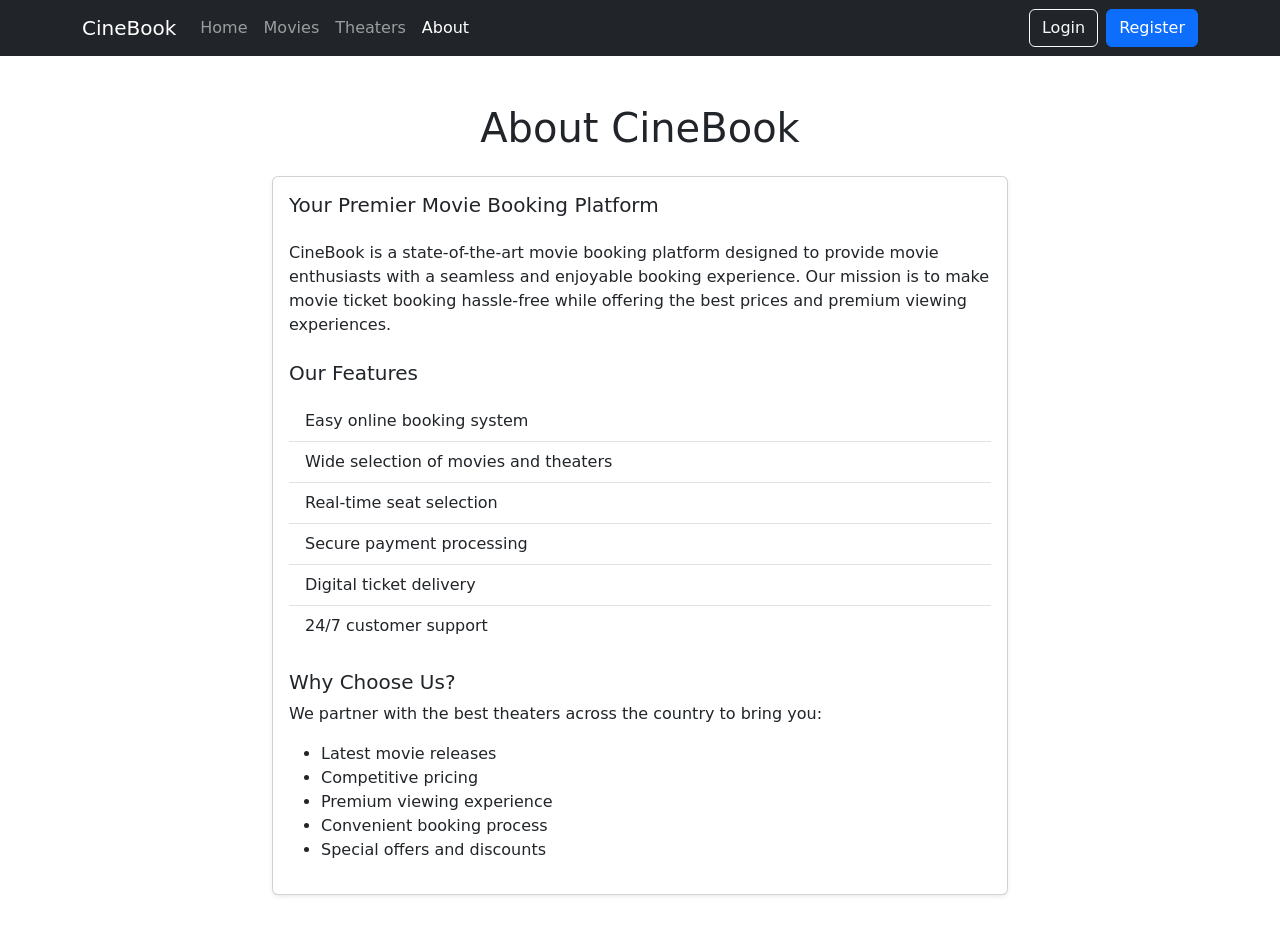
<file: about.html>
<!DOCTYPE html>
<html lang="en">
<head>
    <meta charset="UTF-8">
    <meta name="viewport" content="width=device-width, initial-scale=1.0">
    <title>About - CineBook</title>
    <link href="https://cdn.jsdelivr.net/npm/bootstrap@5.3.0/dist/css/bootstrap.min.css" rel="stylesheet">
    <link rel="stylesheet" href="css/style.css">
</head>
<body>

    <nav class="navbar navbar-expand-lg navbar-dark bg-dark">
        <div class="container">
            <a class="navbar-brand" href="index.html">CineBook</a>
            <button class="navbar-toggler" type="button" data-bs-toggle="collapse" data-bs-target="#navbarNav">
                <span class="navbar-toggler-icon"></span>
            </button>
            <div class="collapse navbar-collapse" id="navbarNav">
                <ul class="navbar-nav me-auto">
                    <li class="nav-item">
                        <a class="nav-link" href="index.html">Home</a>
                    </li>
                    <li class="nav-item">
                        <a class="nav-link" href="movies.html">Movies</a>
                    </li>
                    <li class="nav-item">
                        <a class="nav-link" href="theaters.html">Theaters</a>
                    </li>
                    <li class="nav-item">
                        <a class="nav-link active" href="about.html">About</a>
                    </li>
                </ul>
                <div class="d-flex">
                    <a href="login.html" class="btn btn-outline-light me-2">Login</a>
                    <a href="register.html" class="btn btn-primary">Register</a>
                </div>
            </div>
        </div>
    </nav>


    <div class="container py-5">
        <div class="row justify-content-center">
            <div class="col-lg-8">
                <h1 class="text-center mb-4">About CineBook</h1>
                <div class="card shadow-sm">
                    <div class="card-body">
                        <h5 class="card-title mb-4">Your Premier Movie Booking Platform</h5>
                        <p class="card-text">CineBook is a state-of-the-art movie booking platform designed to provide movie enthusiasts with a seamless and enjoyable booking experience. Our mission is to make movie ticket booking hassle-free while offering the best prices and premium viewing experiences.</p>
                        
                        <h5 class="mt-4">Our Features</h5>
                        <ul class="list-group list-group-flush mt-3">
                            <li class="list-group-item">Easy online booking system</li>
                            <li class="list-group-item">Wide selection of movies and theaters</li>
                            <li class="list-group-item">Real-time seat selection</li>
                            <li class="list-group-item">Secure payment processing</li>
                            <li class="list-group-item">Digital ticket delivery</li>
                            <li class="list-group-item">24/7 customer support</li>
                        </ul>

                        <h5 class="mt-4">Why Choose Us?</h5>
                        <p class="card-text">We partner with the best theaters across the country to bring you:
                            <ul>
                                <li>Latest movie releases</li>
                                <li>Competitive pricing</li>
                                <li>Premium viewing experience</li>
                                <li>Convenient booking process</li>
                                <li>Special offers and discounts</li>
                            </ul>
                        </p>
                    </div>
                </div>
            </div>
        </div>
    </div>

    <script src="https://cdn.jsdelivr.net/npm/bootstrap@5.3.0/dist/js/bootstrap.bundle.min.js"></script>
</body>
</html>
</file>
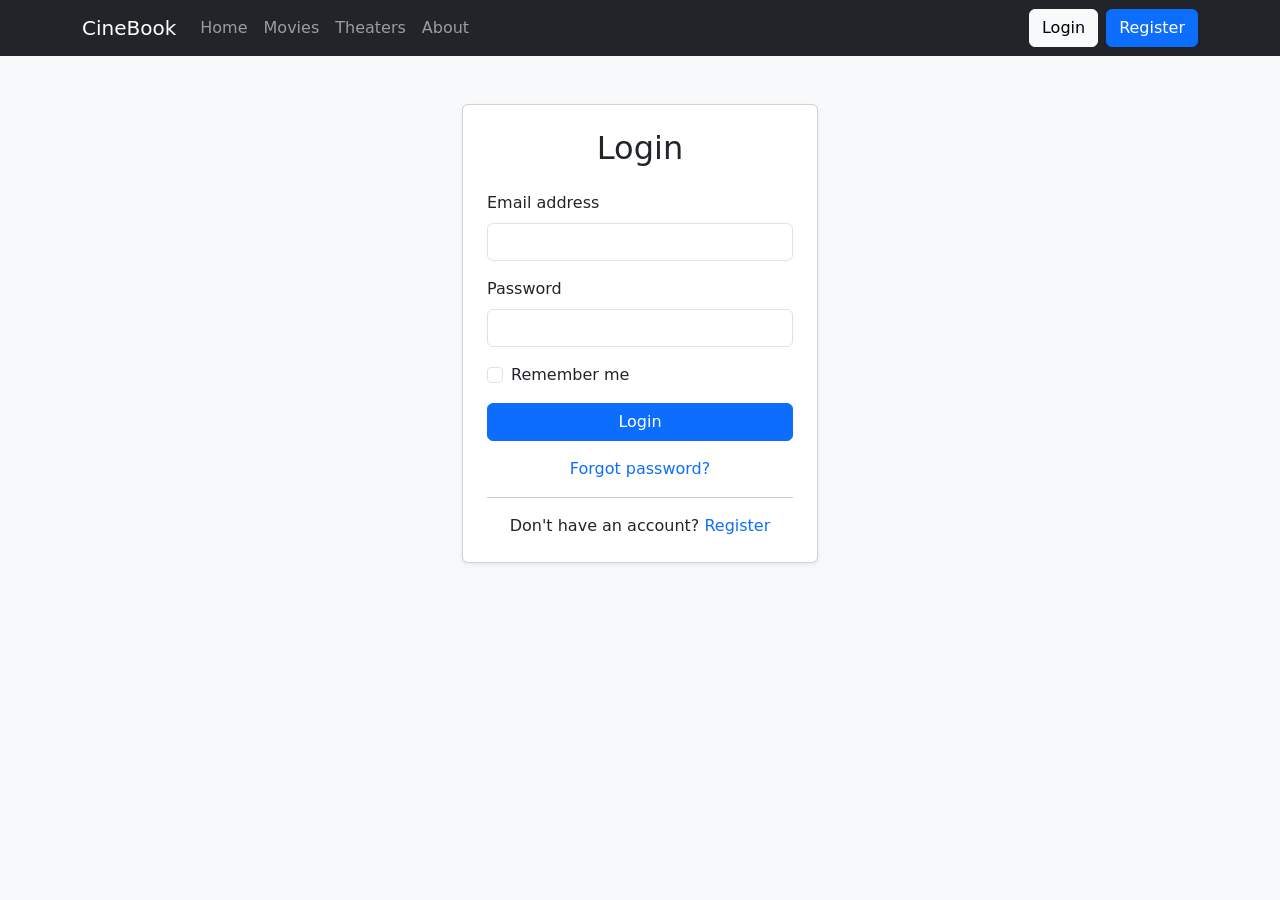
<file: login.html>
<!DOCTYPE html>
<html lang="en">
<head>
    <meta charset="UTF-8">
    <meta name="viewport" content="width=device-width, initial-scale=1.0">
    <title>Login - CineBook</title>
    <link href="https://cdn.jsdelivr.net/npm/bootstrap@5.3.0/dist/css/bootstrap.min.css" rel="stylesheet">
    <link rel="stylesheet" href="css/style.css">
</head>
<body class="bg-light">
    <!-- Navigation -->
    <nav class="navbar navbar-expand-lg navbar-dark bg-dark">
        <div class="container">
            <a class="navbar-brand" href="index.html">CineBook</a>
            <button class="navbar-toggler" type="button" data-bs-toggle="collapse" data-bs-target="#navbarNav">
                <span class="navbar-toggler-icon"></span>
            </button>
            <div class="collapse navbar-collapse" id="navbarNav">
                <ul class="navbar-nav me-auto">
                    <li class="nav-item">
                        <a class="nav-link" href="index.html">Home</a>
                    </li>
                    <li class="nav-item">
                        <a class="nav-link" href="movies.html">Movies</a>
                    </li>
                    <li class="nav-item">
                        <a class="nav-link" href="theaters.html">Theaters</a>
                    </li>
                    <li class="nav-item">
                        <a class="nav-link" href="about.html">About</a>
                    </li>
                </ul>
                <div class="d-flex">
                    <a href="login.html" class="btn btn-outline-light me-2 active">Login</a>
                    <a href="register.html" class="btn btn-primary">Register</a>
                </div>
            </div>
        </div>
    </nav>

    <!-- Login Form -->
    <div class="container py-5">
        <div class="row justify-content-center">
            <div class="col-md-6 col-lg-4">
                <div class="card shadow-sm">
                    <div class="card-body p-4">
                        <h2 class="text-center mb-4">Login</h2>
                        <form id="loginForm">
                            <div class="mb-3">
                                <label for="email" class="form-label">Email address</label>
                                <input type="email" class="form-control" id="email" required>
                            </div>
                            <div class="mb-3">
                                <label for="password" class="form-label">Password</label>
                                <input type="password" class="form-control" id="password" required>
                            </div>
                            <div class="mb-3 form-check">
                                <input type="checkbox" class="form-check-input" id="rememberMe">
                                <label class="form-check-label" for="rememberMe">Remember me</label>
                            </div>
                            <button type="submit" class="btn btn-primary w-100">Login</button>
                        </form>
                        <div class="text-center mt-3">
                            <a href="#" class="text-decoration-none">Forgot password?</a>
                        </div>
                        <hr>
                        <div class="text-center">
                            <p class="mb-0">Don't have an account? <a href="register.html" class="text-decoration-none">Register</a></p>
                        </div>
                    </div>
                </div>
            </div>
        </div>
    </div>

    <script src="https://cdn.jsdelivr.net/npm/bootstrap@5.3.0/dist/js/bootstrap.bundle.min.js"></script>
    <script>
        document.getElementById('loginForm').addEventListener('submit', (e) => {
            e.preventDefault();
            const email = document.getElementById('email').value;
            const password = document.getElementById('password').value;
            
          
            console.log('Login attempt:', { email, password });
            alert('Login functionality will be implemented here');
        });
    </script>
</body>
</html>
</file>
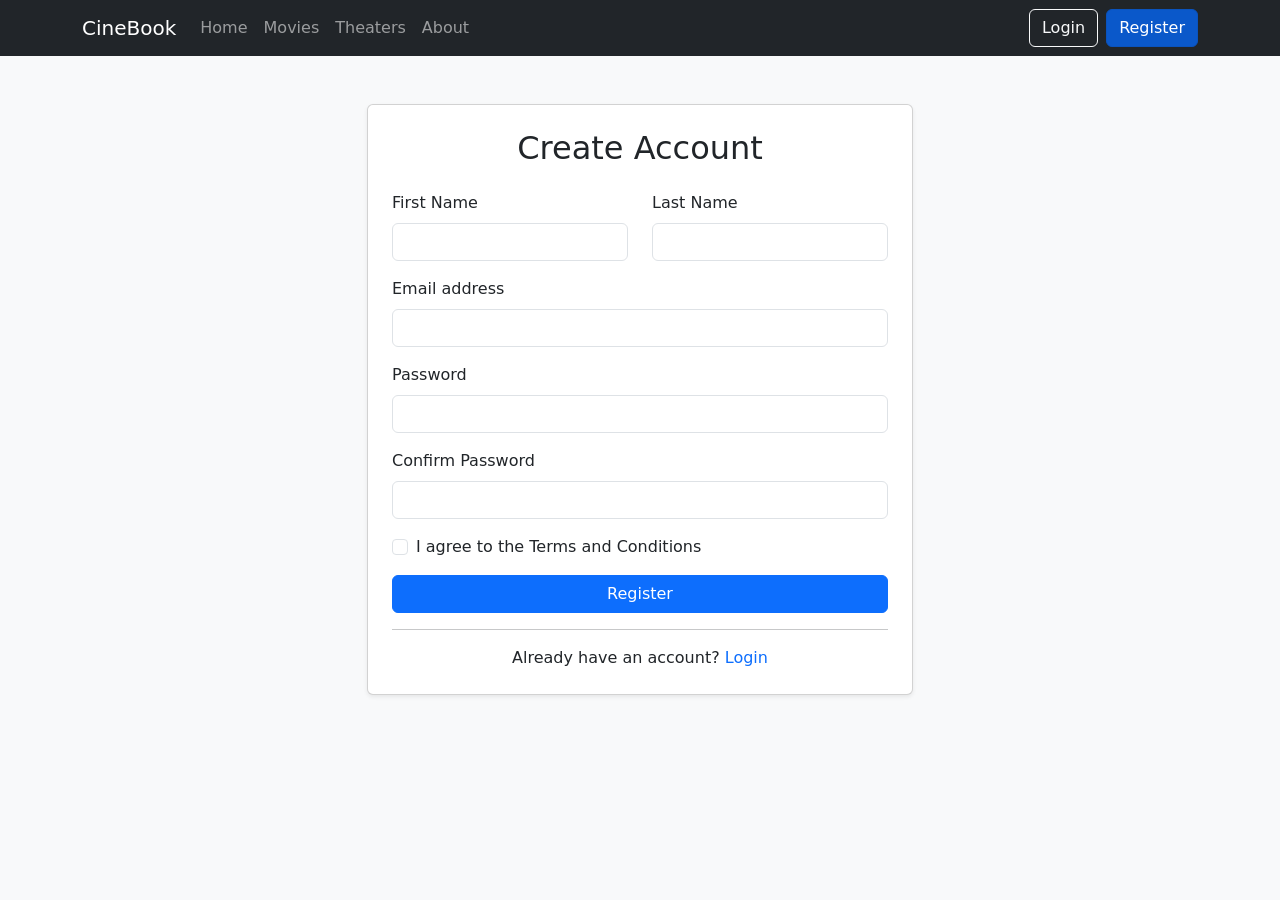
<file: register.html>
<!DOCTYPE html>
<html lang="en">
<head>
    <meta charset="UTF-8">
    <meta name="viewport" content="width=device-width, initial-scale=1.0">
    <title>Register - CineBook</title>
    <link href="https://cdn.jsdelivr.net/npm/bootstrap@5.3.0/dist/css/bootstrap.min.css" rel="stylesheet">
    <link rel="stylesheet" href="css/style.css">
</head>
<body class="bg-light">
    <!-- Navigation -->
    <nav class="navbar navbar-expand-lg navbar-dark bg-dark">
        <div class="container">
            <a class="navbar-brand" href="index.html">CineBook</a>
            <button class="navbar-toggler" type="button" data-bs-toggle="collapse" data-bs-target="#navbarNav">
                <span class="navbar-toggler-icon"></span>
            </button>
            <div class="collapse navbar-collapse" id="navbarNav">
                <ul class="navbar-nav me-auto">
                    <li class="nav-item">
                        <a class="nav-link" href="index.html">Home</a>
                    </li>
                    <li class="nav-item">
                        <a class="nav-link" href="movies.html">Movies</a>
                    </li>
                    <li class="nav-item">
                        <a class="nav-link" href="theaters.html">Theaters</a>
                    </li>
                    <li class="nav-item">
                        <a class="nav-link" href="about.html">About</a>
                    </li>
                </ul>
                <div class="d-flex">
                    <a href="login.html" class="btn btn-outline-light me-2">Login</a>
                    <a href="register.html" class="btn btn-primary active">Register</a>
                </div>
            </div>
        </div>
    </nav>

    <!-- Registration Form -->
    <div class="container py-5">
        <div class="row justify-content-center">
            <div class="col-md-6">
                <div class="card shadow-sm">
                    <div class="card-body p-4">
                        <h2 class="text-center mb-4">Create Account</h2>
                        <form id="registerForm">
                            <div class="row">
                                <div class="col-md-6 mb-3">
                                    <label for="firstName" class="form-label">First Name</label>
                                    <input type="text" class="form-control" id="firstName" required>
                                </div>
                                <div class="col-md-6 mb-3">
                                    <label for="lastName" class="form-label">Last Name</label>
                                    <input type="text" class="form-control" id="lastName" required>
                                </div>
                            </div>
                            <div class="mb-3">
                                <label for="email" class="form-label">Email address</label>
                                <input type="email" class="form-control" id="email" required>
                            </div>
                            <div class="mb-3">
                                <label for="password" class="form-label">Password</label>
                                <input type="password" class="form-control" id="password" required>
                            </div>
                            <div class="mb-3">
                                <label for="confirmPassword" class="form-label">Confirm Password</label>
                                <input type="password" class="form-control" id="confirmPassword" required>
                            </div>
                            <div class="mb-3 form-check">
                                <input type="checkbox" class="form-check-input" id="terms" required>
                                <label class="form-check-label" for="terms">I agree to the Terms and Conditions</label>
                            </div>
                            <button type="submit" class="btn btn-primary w-100">Register</button>
                        </form>
                        <hr>
                        <div class="text-center">
                            <p class="mb-0">Already have an account? <a href="login.html" class="text-decoration-none">Login</a></p>
                        </div>
                    </div>
                </div>
            </div>
        </div>
    </div>

    <script src="https://cdn.jsdelivr.net/npm/bootstrap@5.3.0/dist/js/bootstrap.bundle.min.js"></script>
    <script>
        document.getElementById('registerForm').addEventListener('submit', (e) => {
            e.preventDefault();
            const formData = {
                firstName: document.getElementById('firstName').value,
                lastName: document.getElementById('lastName').value,
                email: document.getElementById('email').value,
                password: document.getElementById('password').value,
                confirmPassword: document.getElementById('confirmPassword').value
            };
            
            if (formData.password !== formData.confirmPassword) {
                alert('Passwords do not match!');
                return;
            }
            
            // Add your registration logic here
            console.log('Registration attempt:', formData);
            alert('Registration functionality will be implemented here');
        });
    </script>
</body>
</html>
</file>
<file: css/style.css>
:root {
    --primary-color: #4f46e5;
    --secondary-color: #818cf8;
}

.seat-btn.selected {
    background-color: var(--primary-color);
    color: white;
    border-color: var(--primary-color);
}

.seat-btn:hover:not(.selected) {
    background-color: var(--secondary-color);
    color: white;
    border-color: var(--secondary-color);
}

.seat-btn:disabled {
    background-color: #ccc;
    border-color: #ccc;
    cursor: not-allowed;
}

.movie-card {
    display: flex;
    flex-direction: column;
    height: 100%;
}

.movie-card .card-img-top {
    object-fit: cover;
    height: 200px;
}

.movie-card .card-body {
    flex-grow: 1;
    display: flex;
    flex-direction: column;
    justify-content: space-between;
}

.movie-card .card-body .badge {
    margin-bottom: 5px;
}

.hero-section {
    background: linear-gradient(135deg, #1c1c1c, #3b3b3b);
    color: white;
    min-height: 60vh;
    display: flex;
    align-items: center;
    justify-content: center;
    text-shadow: 0 2px 4px rgba(0, 0, 0, 0.5);
}

.theater-card {
    display: flex;
    flex-direction: column;
    height: 100%;
    border: 1px solid #ddd;
    border-radius: 8px;
    overflow: hidden;
    box-shadow: 0 4px 6px rgba(0, 0, 0, 0.1);
    transition: transform 0.2s ease-in-out;
}

.theater-card:hover {
    transform: scale(1.05);
}

.theater-card .card-img-top {
    height: 200px;
    object-fit: cover;
}

.theater-card .card-body {
    flex-grow: 1;
    display: flex;
    flex-direction: column;
    justify-content: space-between;
    text-align: center;
}

.theater-card h5 {
    margin-bottom: 10px;
}

.theater-card .btn {
    margin-top: 15px;
}
.movie-card {
    display: flex;
    flex-direction: column;
    height: 100%;
    transition: transform 0.3s ease, box-shadow 0.3s ease;
}

.movie-card:hover {
    transform: scale(1.05); /* Scales the card slightly */
    box-shadow: 0 10px 20px rgba(0, 0, 0, 0.2); /* Adds shadow for depth */
}

.movie-card .card-img-top {
    object-fit: cover;
    height: 200px;
}

.movie-card .card-body {
    flex-grow: 1;
    display: flex;
    flex-direction: column;
    justify-content: space-between;
}

.movie-card .card-body .badge {
    margin-bottom: 5px;
}

.hero-section {
    background: linear-gradient(135deg, #1c1c1c, #3b3b3b);
    color: white;
    min-height: 60vh;
    display: flex;
    align-items: center;
    justify-content: center;
    text-shadow: 0 2px 4px rgba(0, 0, 0, 0.5);
}

.theater-card {
    display: flex;
    flex-direction: column;
    height: 100%;
    border: 1px solid #ddd;
    border-radius: 8px;
    overflow: hidden;
    box-shadow: 0 4px 6px rgba(0, 0, 0, 0.1);
    transition: transform 0.3s ease, box-shadow 0.3s ease;
}

.theater-card:hover {
    transform: scale(1.05);
    box-shadow: 0 10px 20px rgba(0, 0, 0, 0.2);
}

.theater-card .card-img-top {
    height: 200px;
    object-fit: cover;
}

.theater-card .card-body {
    flex-grow: 1;
    display: flex;
    flex-direction: column;
    justify-content: space-between;
    text-align: center;
}

.theater-card h5 {
    margin-bottom: 10px;
}

.theater-card .btn {
    margin-top: 15px;
}
</file>
